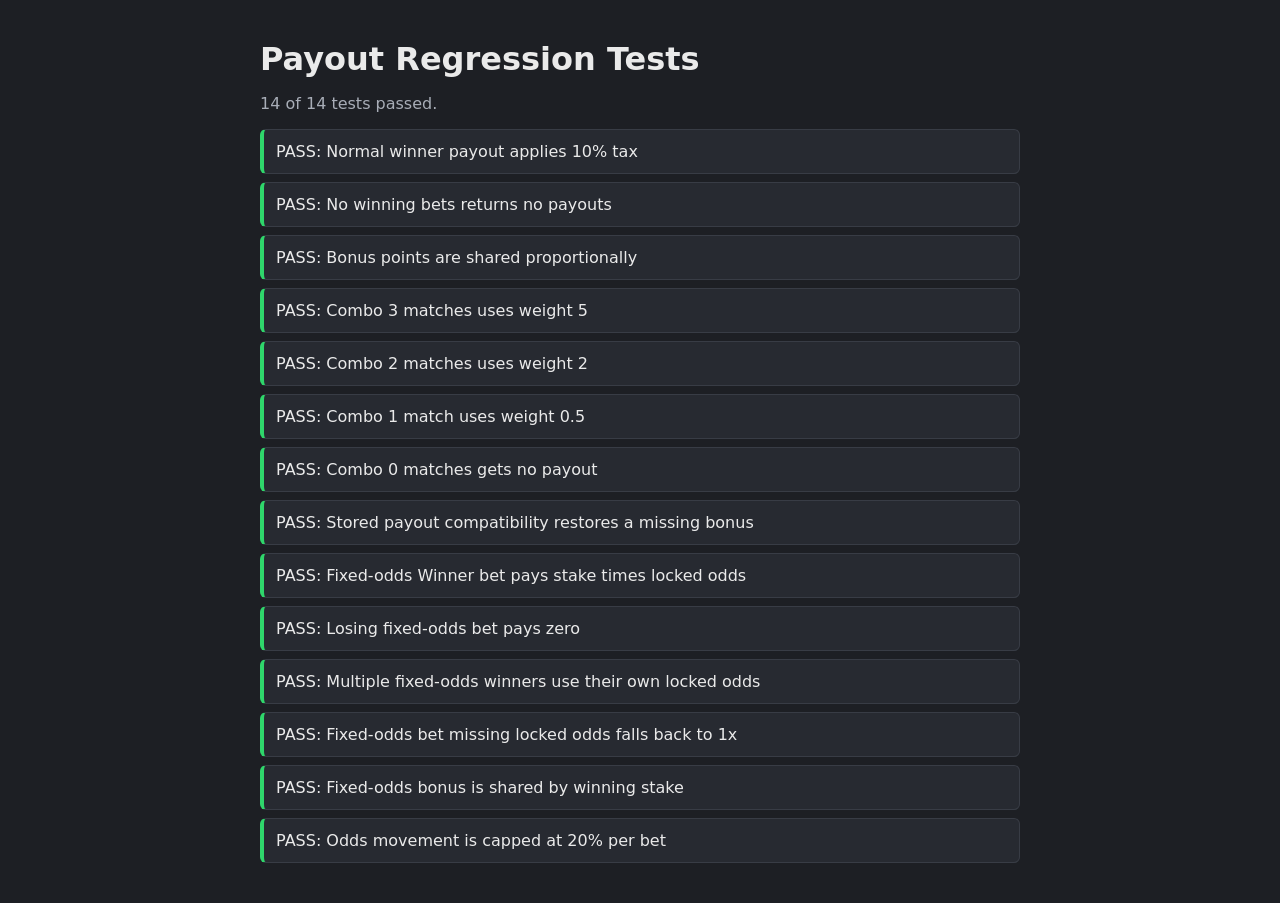
<file: tests/payout-tests.html>
<!doctype html>
<html lang="en">
<head>
  <meta charset="utf-8" />
  <meta name="viewport" content="width=device-width, initial-scale=1" />
  <title>Poker Bets Payout Tests</title>
  <style>
    body {
      max-width: 760px;
      margin: 40px auto;
      padding: 0 20px;
      background: #1d1f24;
      color: #eaeaea;
      font-family: system-ui, sans-serif;
    }

    h1 { margin-bottom: 8px; }
    #summary { color: #a8adb7; }
    #results { padding: 0; list-style: none; }
    #results li {
      margin: 8px 0;
      padding: 12px;
      border: 1px solid #383c45;
      border-radius: 6px;
      background: #272a31;
    }
    #results .pass { border-left: 4px solid #2fd66b; }
    #results .fail { border-left: 4px solid #ff5d5d; }
    #results small { display: block; margin-top: 6px; color: #ff9a9a; }
  </style>
</head>
<body>
  <h1>Payout Regression Tests</h1>
  <p id="summary">Running tests...</p>
  <ul id="results"></ul>

  <script src="../js/constants.js"></script>
  <script src="../js/utils.js"></script>
  <script src="../js/state.js"></script>
  <script src="../js/combo-logic.js"></script>
  <script src="../js/market-logic.js"></script>
  <script src="../js/payout-logic.js"></script>
  <script src="./payout-tests.js"></script>
</body>
</html>
</file>
